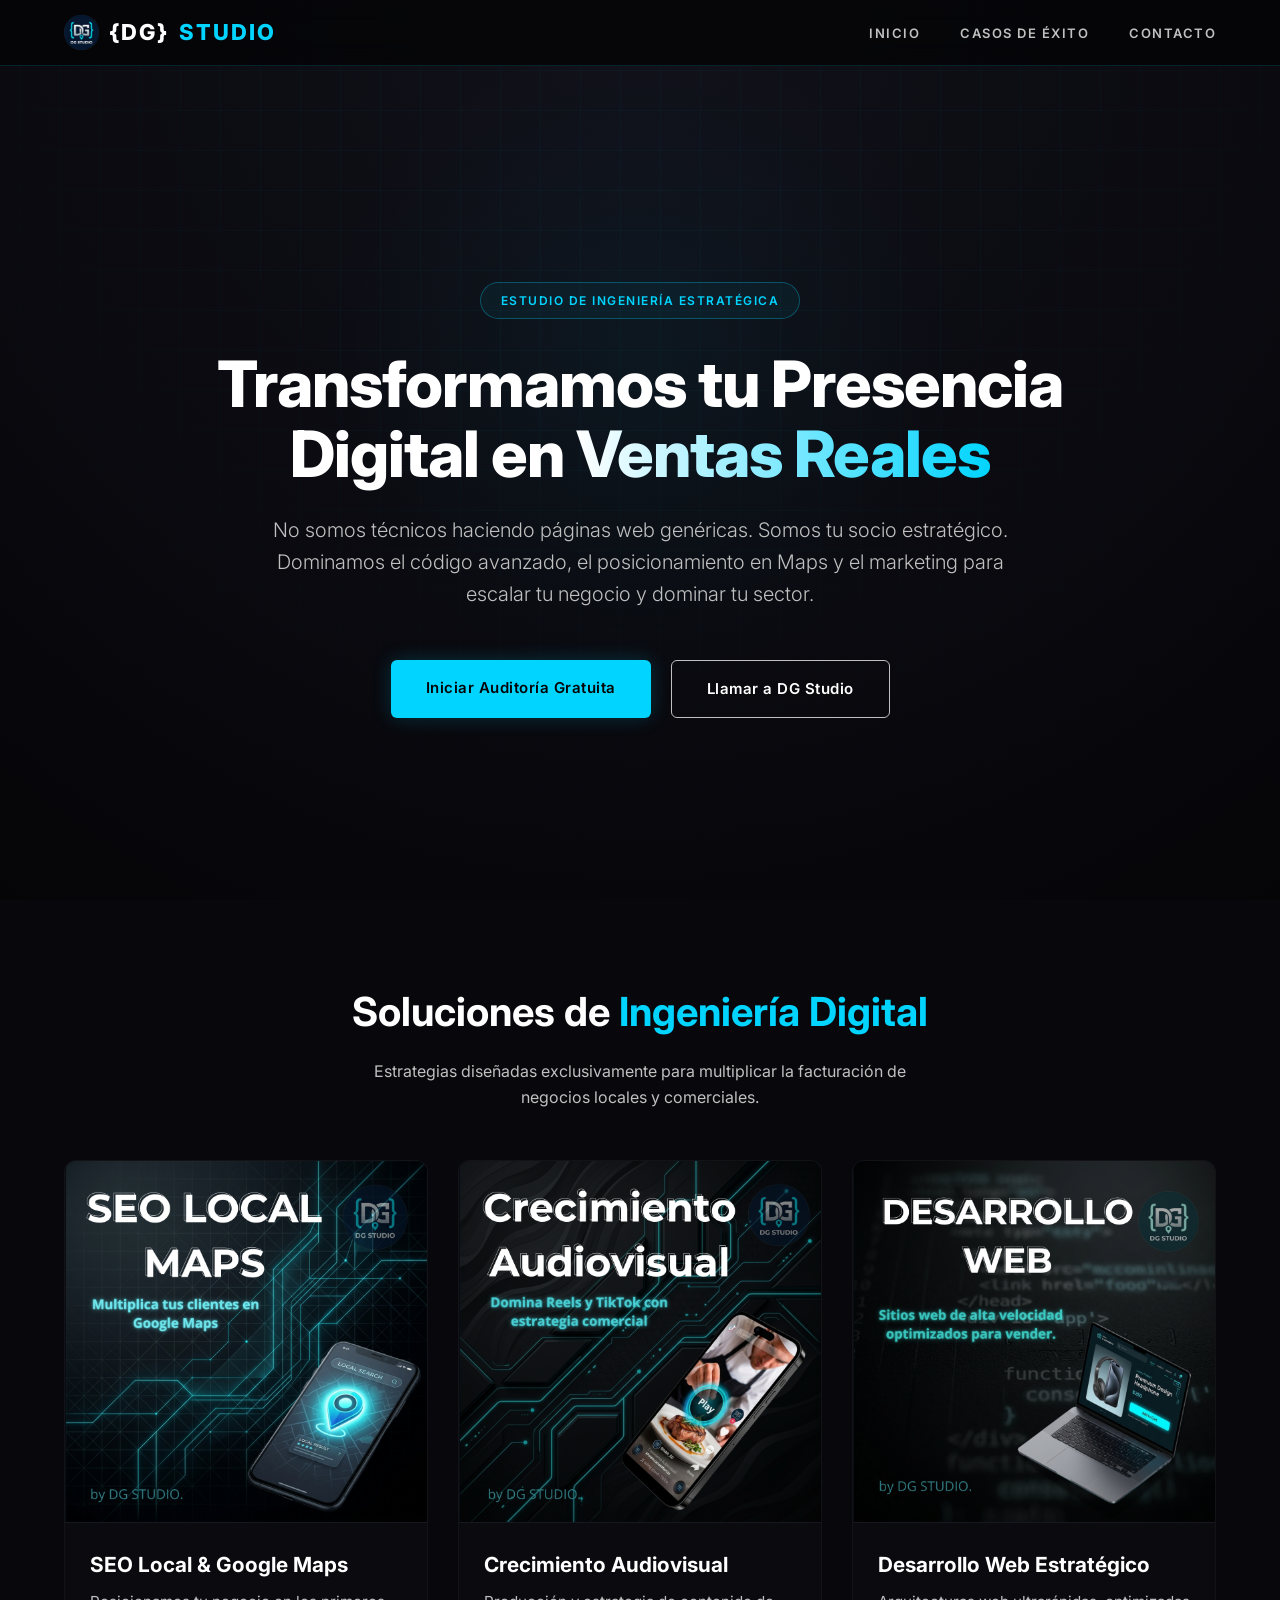
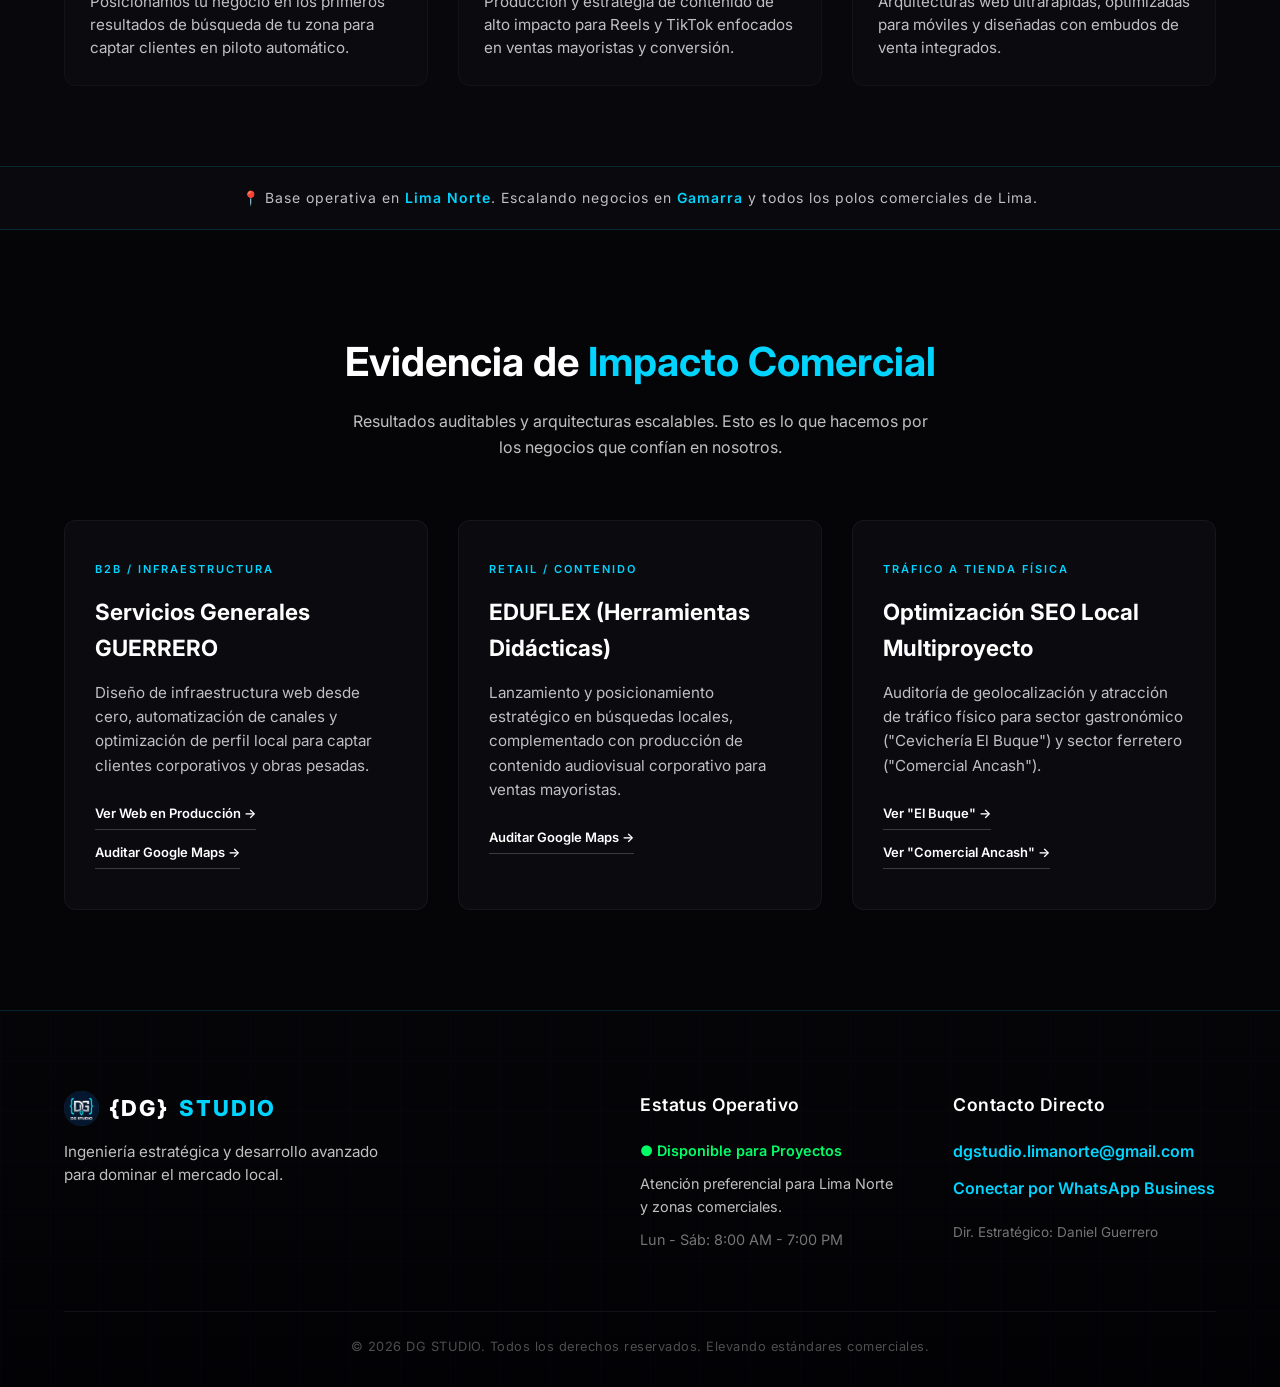
<file: index.html>
<!DOCTYPE html>
<html lang="es">
<head>
    <meta charset="UTF-8">
    <meta name="viewport" content="width=device-width, initial-scale=1.0">
    <title>DG STUDIO | Ingeniería Estratégica y Futuro Digital</title>
    <meta name="description" content="Estudio de desarrollo web y marketing estratégico. Transformamos tu presencia digital en ventas reales.">
    
    <link rel="preconnect" href="https://fonts.googleapis.com">
    <link rel="preconnect" href="https://fonts.gstatic.com" crossorigin>
    <link href="https://fonts.googleapis.com/css2?family=Inter:wght@300;400;600;800&display=swap" rel="stylesheet">
    
    <link rel="stylesheet" href="styles.css">
</head>
<body>

    <header>
        <a href="index.html" class="logo">
            <img src="logo.png" alt="DG Studio Logo" class="logo-img">
            {DG} <span>STUDIO</span>
        </a>
        
        <button class="menu-toggle" aria-label="Abrir menú de navegación">
            <span></span>
            <span></span>
            <span></span>
        </button>

        <nav class="nav-menu">
            <ul>
                <li><a href="#inicio">Inicio</a></li>
                <li><a href="#impacto">Casos de Éxito</a></li>
                <li><a href="#contacto">Contacto</a></li>
            </ul>
        </nav>
    </header>

    <section id="inicio" class="hero reveal">
        <div class="hero-content">
            <div class="badge">ESTUDIO DE INGENIERÍA ESTRATÉGICA</div>
            <h1>Transformamos tu Presencia Digital en <span>Ventas Reales</span></h1>
            <p>No somos técnicos haciendo páginas web genéricas. Somos tu socio estratégico. Dominamos el código avanzado, el posicionamiento en Maps y el marketing para escalar tu negocio y dominar tu sector.</p>
            
            <div class="cta-group">
                <a href="https://wa.me/51991739746?text=Hola%20DG%20Studio%2C%20quiero%20solicitar%20la%20auditor%C3%ADa%20gratuita%20de%2015%20d%C3%ADas%20para%20la%20ficha%20de%20Google%20Maps%20de%20mi%20negocio." target="_blank" class="btn btn-primary">
                    Iniciar Auditoría Gratuita
                </a>
                <a href="tel:+51928500221" class="btn btn-secondary">
                    Llamar a DG Studio
                </a>
            </div>
        </div>
    </section>
    
    <section id="servicios" class="services-section reveal">
        <div class="services-header">
            <h2>Soluciones de <span>Ingeniería Digital</span></h2>
            <p>Estrategias diseñadas exclusivamente para multiplicar la facturación de negocios locales y comerciales.</p>
        </div>

        <div class="grid-services">
            <!-- Tarjeta 1: SEO Local -->
            <div class="card-service">
                <div class="service-img-wrapper">
                    <img src="maps.png" alt="SEO Local Maps" class="service-img">
                </div>
                <div class="service-info">
                    <h3>SEO Local & Google Maps</h3>
                    <p>Posicionamos tu negocio en los primeros resultados de búsqueda de tu zona para captar clientes en piloto automático.</p>
                </div>
            </div>

            <!-- Tarjeta 2: Crecimiento Audiovisual -->
            <div class="card-service">
                <div class="service-img-wrapper">
                    <img src="audiovisual.png" alt="Crecimiento Audiovisual" class="service-img">
                </div>
                <div class="service-info">
                    <h3>Crecimiento Audiovisual</h3>
                    <p>Producción y estrategia de contenido de alto impacto para Reels y TikTok enfocados en ventas mayoristas y conversión.</p>
                </div>
            </div>

            <!-- Tarjeta 3: Desarrollo Web -->
            <div class="card-service">
                <div class="service-img-wrapper">
                    <img src="Web.png" alt="Desarrollo Web Avanzado" class="service-img">
                </div>
                <div class="service-info">
                    <h3>Desarrollo Web Estratégico</h3>
                    <p>Arquitecturas web ultrarápidas, optimizadas para móviles y diseñadas con embudos de venta integrados.</p>
                </div>
            </div>
        </div>
    </section>

    <div class="location-banner reveal">
        📍 Base operativa en <span>Lima Norte</span>. Escalando negocios en <span>Gamarra</span> y todos los polos comerciales de Lima.
    </div>

    <section id="impacto" class="portfolio">
        <div class="portfolio-header reveal">
            <h2>Evidencia de <span>Impacto Comercial</span></h2>
            <p>Resultados auditables y arquitecturas escalables. Esto es lo que hacemos por los negocios que confían en nosotros.</p>
        </div>

        <div class="grid-casos">
            
            <div class="card-caso reveal">
                <div class="caso-etiqueta">B2B / Infraestructura</div>
                <h3>Servicios Generales GUERRERO</h3>
                <p class="caso-descripcion">Diseño de infraestructura web desde cero, automatización de canales y optimización de perfil local para captar clientes corporativos y obras pesadas.</p>
                <div class="caso-enlaces">
                    <a href="https://serviciosgeneralesguerrero.netlify.app/" target="_blank" class="link-externo">Ver Web en Producción →</a>
                    <a href="https://maps.app.goo.gl/9iDrsXqkJbn64cv79?g_st=ac" target="_blank" class="link-externo">Auditar Google Maps →</a>
                </div>
            </div>

            <div class="card-caso reveal">
                <div class="caso-etiqueta">Retail / Contenido</div>
                <h3>EDUFLEX (Herramientas Didácticas)</h3>
                <p class="caso-descripcion">Lanzamiento y posicionamiento estratégico en búsquedas locales, complementado con producción de contenido audiovisual corporativo para ventas mayoristas.</p>
                <div class="caso-enlaces">
                    <a href="https://maps.app.goo.gl/oCcQg4agRrhNUwer8" target="_blank" class="link-externo">Auditar Google Maps →</a>
                </div>
            </div>

            <div class="card-caso reveal">
                <div class="caso-etiqueta">Tráfico a Tienda Física</div>
                <h3>Optimización SEO Local Multiproyecto</h3>
                <p class="caso-descripcion">Auditoría de geolocalización y atracción de tráfico físico para sector gastronómico ("Cevichería El Buque") y sector ferretero ("Comercial Ancash").</p>
                <div class="caso-enlaces">
                    <a href="https://maps.app.goo.gl/ZWuaPsjEoVfmYpNLA" target="_blank" class="link-externo">Ver "El Buque" →</a>
                    <a href="https://maps.app.goo.gl/id7yZyBm2UBcchrt6?g_st=ac" target="_blank" class="link-externo">Ver "Comercial Ancash" →</a>
                </div>
            </div>

        </div>
    </section>

    <footer id="contacto">
        <div class="footer-container reveal">
            
            <div class="footer-brand">
                <a href="index.html" class="logo footer-logo">
                    <img src="logo.png" alt="DG Studio Logo" class="logo-img">
                    {DG} <span>STUDIO</span>
                </a>
                <p class="brand-tagline">Ingeniería estratégica y desarrollo avanzado para dominar el mercado local.</p>
            </div>

            <div class="footer-status">
                <h4>Estatus Operativo</h4>
                <p class="status-badge">● Disponible para Proyectos</p>
                <p class="status-text">Atención preferencial para Lima Norte y zonas comerciales.</p>
                <p class="status-hours">Lun - Sáb: 8:00 AM - 7:00 PM</p>
            </div>

            <div class="footer-contact">
                <h4>Contacto Directo</h4>
                <a href="mailto:dgstudio.limanorte@gmail.com" class="contact-link">dgstudio.limanorte@gmail.com</a>
                <!-- Reemplazo para la línea del teléfono en el Footer -->
                <a href="https://wa.me/51991739746?text=Hola%20DG%20Studio,%20quiero%20cotizar%20un%20proyecto." 
                   target="_blank" 
                   class="contact-link whatsapp-link">
                   Conectar por WhatsApp Business
                </a>
                <p class="director-name">Dir. Estratégico: Daniel Guerrero</p>
            </div>

        </div>

        <div class="footer-bottom">
            <div class="copyright">
                &copy; 2026 DG STUDIO. Todos los derechos reservados. Elevando estándares comerciales.
            </div>
        </div>
    </footer>

    <script src="app.js"></script>
    
</body>
</html>
</file>
<file: styles.css>
:root {
    --bg-dark: #050508;
    --bg-card: #0a0a0f;
    --cyan-neon: #00d4ff;
    --silver: #c0c0c0;
    --glass-border: rgba(0, 212, 255, 0.15);
}

* {
    margin: 0;
    padding: 0;
    box-sizing: border-box;
}

::-webkit-scrollbar {
    width: 10px;
}
::-webkit-scrollbar-track {
    background: var(--bg-dark);
}
::-webkit-scrollbar-thumb {
    background: #1a1a24;
    border-radius: 5px;
}
::-webkit-scrollbar-thumb:hover {
    background: var(--cyan-neon);
}

html {
    scroll-behavior: smooth;
}

body {
    font-family: 'Inter', sans-serif;
    background-color: var(--bg-dark);
    color: #ffffff;
    line-height: 1.6;
    overflow-x: hidden;
}

header {
    display: flex;
    justify-content: space-between;
    align-items: center;
    padding: 15px 5%;
    background: rgba(5, 5, 8, 0.85);
    backdrop-filter: blur(12px);
    -webkit-backdrop-filter: blur(12px);
    position: fixed;
    width: 100%;
    top: 0;
    z-index: 1000;
    border-bottom: 1px solid var(--glass-border);
}

.logo {
    display: flex;
    align-items: center;
    gap: 10px;
    font-size: 22px;
    font-weight: 800;
    letter-spacing: 2px;
    color: #ffffff;
    text-decoration: none;
}
.logo span { color: var(--cyan-neon); }

.logo-img {
    height: 35px;
    width: auto;
    object-fit: contain;
}

nav.nav-menu ul {
    list-style: none;
    display: flex;
    gap: 40px;
}
nav.nav-menu a {
    color: var(--silver);
    text-decoration: none;
    font-size: 13px;
    text-transform: uppercase;
    letter-spacing: 1.5px;
    font-weight: 600;
    transition: color 0.3s ease;
}
nav.nav-menu a:hover { color: var(--cyan-neon); }

/* Botón Hamburguesa */
.menu-toggle {
    display: none;
    flex-direction: column;
    justify-content: space-between;
    width: 26px;
    height: 18px;
    background: transparent;
    border: none;
    cursor: pointer;
    z-index: 1100;
}

.menu-toggle span {
    width: 100%;
    height: 2px;
    background-color: #ffffff;
    transition: all 0.3s cubic-bezier(0.4, 0, 0.2, 1);
    transform-origin: left center;
}

.menu-toggle.active span:nth-child(1) {
    transform: rotate(45deg) translateY(-2px);
    background-color: var(--cyan-neon);
}

.menu-toggle.active span:nth-child(2) {
    opacity: 0;
    transform: translateX(-10px);
}

.menu-toggle.active span:nth-child(3) {
    transform: rotate(-45deg) translateY(2px);
    background-color: var(--cyan-neon);
}

.hero {
    min-height: 100vh;
    display: flex;
    align-items: center;
    justify-content: center;
    text-align: center;
    padding: 140px 20px 40px;
    position: relative;
    background: radial-gradient(circle at top, #11111a 0%, var(--bg-dark) 100%);
}
.hero::before {
    content: '';
    position: absolute;
    top: 40%;
    left: 50%;
    transform: translate(-50%, -50%);
    width: 60vw;
    height: 60vw;
    background: radial-gradient(circle, rgba(0,212,255,0.05) 0%, rgba(0,0,0,0) 60%);
    pointer-events: none;
}
.hero-content {
    z-index: 1;
    max-width: 900px;
}
.badge {
    display: inline-block;
    padding: 8px 20px;
    border: 1px solid rgba(0, 212, 255, 0.3);
    border-radius: 30px;
    font-size: 12px;
    font-weight: 600;
    color: var(--cyan-neon);
    letter-spacing: 1.5px;
    margin-bottom: 30px;
    background: rgba(0, 212, 255, 0.05);
}
h1 {
    font-size: 4rem;
    line-height: 1.1;
    margin-bottom: 25px;
    font-weight: 800;
    letter-spacing: -1px;
}
h1 span {
    background: linear-gradient(90deg, #ffffff 0%, var(--cyan-neon) 100%);
    -webkit-background-clip: text;
    -webkit-text-fill-color: transparent;
}
.hero p {
    font-size: 1.25rem;
    color: var(--silver);
    margin: 0 auto 50px;
    max-width: 750px;
    font-weight: 300;
}
.cta-group {
    display: flex;
    gap: 20px;
    justify-content: center;
}
.btn {
    padding: 16px 35px;
    border-radius: 6px;
    font-weight: 600;
    text-decoration: none;
    font-size: 15px;
    letter-spacing: 0.5px;
    transition: all 0.3s ease;
}
.btn-primary {
    background-color: var(--cyan-neon);
    color: var(--bg-dark);
    box-shadow: 0 0 20px rgba(0, 212, 255, 0.2);
}
.btn-primary:hover {
    box-shadow: 0 0 30px rgba(0, 212, 255, 0.5);
    transform: translateY(-3px);
}
.btn-secondary {
    background-color: transparent;
    color: #fff;
    border: 1px solid var(--silver);
}
.btn-secondary:hover {
    border-color: #fff;
    transform: translateY(-3px);
}

.location-banner {
    background: rgba(10, 10, 15, 0.8);
    border-top: 1px solid var(--glass-border);
    border-bottom: 1px solid var(--glass-border);
    padding: 20px 0;
    text-align: center;
    color: var(--silver);
    font-size: 14px;
    letter-spacing: 1px;
}
.location-banner span { color: var(--cyan-neon); font-weight: 600; }

.portfolio {
    padding: 100px 5%;
    background-color: var(--bg-dark);
}
.portfolio-header {
    text-align: center;
    margin-bottom: 60px;
}
.portfolio-header h2 {
    font-size: 2.5rem;
    margin-bottom: 15px;
}
.portfolio-header h2 span { color: var(--cyan-neon); }
.portfolio-header p {
    color: var(--silver);
    max-width: 600px;
    margin: 0 auto;
}

.grid-casos {
    display: grid;
    grid-template-columns: repeat(auto-fit, minmax(320px, 1fr));
    gap: 30px;
    max-width: 1200px;
    margin: 0 auto;
}
.card-caso {
    background: var(--bg-card);
    border: 1px solid rgba(255,255,255,0.05);
    border-radius: 12px;
    padding: 40px 30px;
    transition: all 0.4s ease;
    position: relative;
    overflow: hidden;
}
.card-caso:hover {
    border-color: var(--glass-border);
    transform: translateY(-10px);
    box-shadow: 0 15px 30px rgba(0,0,0,0.5);
}
.card-caso::after {
    content: '';
    position: absolute;
    top: 0; left: 0; width: 100%; height: 2px;
    background: linear-gradient(90deg, transparent, var(--cyan-neon), transparent);
    opacity: 0;
    transition: opacity 0.4s ease;
}
.card-caso:hover::after { opacity: 1; }

.caso-etiqueta {
    font-size: 11px;
    text-transform: uppercase;
    letter-spacing: 2px;
    color: var(--cyan-neon);
    margin-bottom: 15px;
    font-weight: 600;
}
.card-caso h3 {
    font-size: 1.4rem;
    margin-bottom: 15px;
    color: #fff;
}
.caso-descripcion {
    color: var(--silver);
    font-size: 0.95rem;
    margin-bottom: 25px;
}
.caso-enlaces {
    display: flex;
    flex-direction: column;
    gap: 12px;
}
.link-externo {
    color: #fff;
    text-decoration: none;
    font-size: 13px;
    font-weight: 600;
    display: flex;
    align-items: center;
    border-bottom: 1px solid rgba(255,255,255,0.2);
    padding-bottom: 5px;
    transition: all 0.3s ease;
    width: fit-content;
}
.link-externo:hover {
    color: var(--cyan-neon);
    border-color: var(--cyan-neon);
    padding-left: 5px;
}

/* --- ESTILOS DEL FOOTER PREMIUM --- */
footer {
    background: linear-gradient(180deg, #050508 0%, #020204 100%);
    border-top: 1px solid var(--glass-border);
    padding: 80px 5% 30px;
    position: relative;
}

/* Reutilizamos el concepto de la cuadrícula sutil pero invertida para el cierre */
footer::before {
    content: '';
    position: absolute;
    top: 0; left: 0; width: 100%; height: 100%;
    background-image: linear-gradient(rgba(0, 212, 255, 0.01) 1px, transparent 1px),
                      linear-gradient(90deg, rgba(0, 212, 255, 0.01) 1px, transparent 1px);
    background-size: 50px 50px;
    pointer-events: none;
}

.footer-container {
    max-width: 1200px;
    margin: 0 auto;
    display: grid;
    grid-template-columns: 2fr 1fr 1fr;
    gap: 50px;
    position: relative;
    z-index: 1;
}

.footer-brand, .footer-status, .footer-contact {
    display: flex;
    flex-direction: column;
}

.footer-logo {
    margin-bottom: 15px;
    display: inline-flex;
}

.brand-tagline {
    color: var(--silver);
    font-size: 0.95rem;
    max-width: 320px;
    line-height: 1.5;
}

footer h4 {
    color: #ffffff;
    font-size: 1.1rem;
    font-weight: 600;
    margin-bottom: 20px;
    letter-spacing: 0.5px;
    position: relative;
}

/* Indicador de disponibilidad en vivo */
.status-badge {
    color: #00ff66;
    font-size: 0.9rem;
    font-weight: 600;
    margin-bottom: 10px;
    animation: pulseStatus 2s infinite;
}

@keyframes pulseStatus {
    0% { opacity: 0.7; }
    50% { opacity: 1; }
    100% { opacity: 0.7; }
}

.status-text, .status-hours, .director-name {
    color: var(--silver);
    font-size: 0.9rem;
}

.status-hours {
    margin-top: 10px;
    color: rgba(192, 192, 192, 0.6);
}

.contact-link {
    color: var(--cyan-neon);
    text-decoration: none;
    font-size: 1rem;
    font-weight: 600;
    margin-bottom: 12px;
    transition: color 0.3s ease;
    width: fit-content;
}

.contact-link:hover {
    color: #ffffff;
}

.director-name {
    margin-top: 8px;
    font-size: 0.85rem;
    color: rgba(192, 192, 192, 0.6);
}

/* Barra inferior */
.footer-bottom {
    max-width: 1200px;
    margin: 60px auto 0;
    padding-top: 25px;
    border-top: 1px solid rgba(255, 255, 255, 0.05);
    text-align: center;
    position: relative;
    z-index: 1;
}

.copyright {
    font-size: 0.8rem;
    color: rgba(192, 192, 192, 0.4);
    letter-spacing: 0.5px;
}

/* --- RESPONSIVO PARA MÓVIL --- */
@media (max-width: 768px) {
    .footer-container {
        grid-template-columns: 1fr;
        gap: 40px;
        text-align: left;
    }
    
    footer h4 {
        margin-bottom: 15px;
    }
    
    .footer-bottom {
        margin-top: 40px;
    }
}

.reveal {
    opacity: 0;
    transform: translateY(40px);
    transition: all 0.8s cubic-bezier(0.5, 0, 0, 1);
}
.reveal.active {
    opacity: 1;
    transform: translateY(0);
}

/* --- RESPONSIVE / MOVIL --- */
@media (max-width: 768px) {
    h1 { font-size: 2.5rem; }
    .hero p { font-size: 1.1rem; }
    .portfolio-header h2 { font-size: 2rem; }
    
    .cta-group { 
        flex-direction: column; 
        width: 100%; 
    }
    .btn { 
        width: 100%; 
        text-align: center; 
    }

    .menu-toggle { 
        display: flex; 
    }

    .nav-menu {
        position: fixed;
        top: 0;
        right: -100%;
        width: 80%;
        max-width: 300px;
        height: 100vh;
        background: rgba(5, 5, 8, 0.98);
        backdrop-filter: blur(25px);
        -webkit-backdrop-filter: blur(25px);
        border-left: 1px solid var(--glass-border);
        padding: 120px 40px;
        transition: right 0.4s cubic-bezier(0.4, 0, 0.2, 1);
        z-index: 1050;
    }

    .nav-menu.active {
        right: 0;
    }

    nav.nav-menu ul {
        flex-direction: column;
        gap: 35px;
    }

    nav.nav-menu a {
        font-size: 16px;
        letter-spacing: 2px;
        display: block;
    }
}

/* --- Animación de Fondo Premium para el Hero --- */
.hero {
    position: relative;
    overflow: hidden;
}

.hero::after {
    content: '';
    position: absolute;
    top: 0; left: 0;
    width: 100%; height: 100%;
    background-image: 
        linear-gradient(rgba(0, 212, 255, 0.03) 1px, transparent 1px),
        linear-gradient(90deg, rgba(0, 212, 255, 0.03) 1px, transparent 1px);
    background-size: 40px 40px;
    background-position: center;
    mask-image: radial-gradient(circle at top, black 40%, transparent 80%);
    -webkit-mask-image: radial-gradient(circle at top, black 40%, transparent 80%);
    animation: techGridMove 20s linear infinite;
    pointer-events: none;
    z-index: 0;
}

@keyframes techGridMove {
    0% { background-position: 0 0; }
    100% { background-position: 40px 40px; }
}

/* --- Sección de Servicios ESTRUCTURADA --- */
.services-section {
    padding: 80px 5%;
    background: #07070c;
}

.services-header {
    text-align: center;
    margin-bottom: 50px;
}

.services-header h2 {
    font-size: 2.5rem;
    margin-bottom: 15px;
}

.services-header h2 span { color: var(--cyan-neon); }

.services-header p {
    color: var(--silver);
    max-width: 600px;
    margin: 0 auto;
}

.grid-services {
    display: grid;
    grid-template-columns: repeat(auto-fit, minmax(280px, 1fr));
    gap: 30px;
    max-width: 1200px;
    margin: 0 auto;
}

.card-service {
    background: var(--bg-card);
    border: 1px solid rgba(255, 255, 255, 0.03);
    border-radius: 12px;
    overflow: hidden;
    transition: all 0.4s ease;
}

.card-service:hover {
    border-color: var(--glass-border);
    transform: translateY(-5px);
    box-shadow: 0 10px 25px rgba(0, 212, 255, 0.1);
}

.service-img-wrapper {
    width: 100%;
    aspect-ratio: 1 / 1; /* Fuerza al contenedor a ser un cuadrado perfecto */
    overflow: hidden;
    position: relative;
    border-bottom: 1px solid rgba(255, 255, 255, 0.05);
    background: #080c14; /* Fondo oscuro de respaldo */
}

.service-img {
    width: 100%;
    height: 100%;
    object-fit: contain; /* Cambiado a contain para asegurar que NADA del lienzo se recorte */
    transition: transform 0.5s ease;
}

.card-service:hover .service-img {
    transform: scale(1.08); /* Micro-interacción premium */
}

.service-info {
    padding: 25px;
}

.service-info h3 {
    font-size: 1.3rem;
    color: #fff;
    margin-bottom: 10px;
}

.service-info p {
    color: var(--silver);
    font-size: 0.95rem;
    line-height: 1.5;
}

@media (max-width: 768px) {
    .services-header h2 { font-size: 2rem; }
}
</file>
